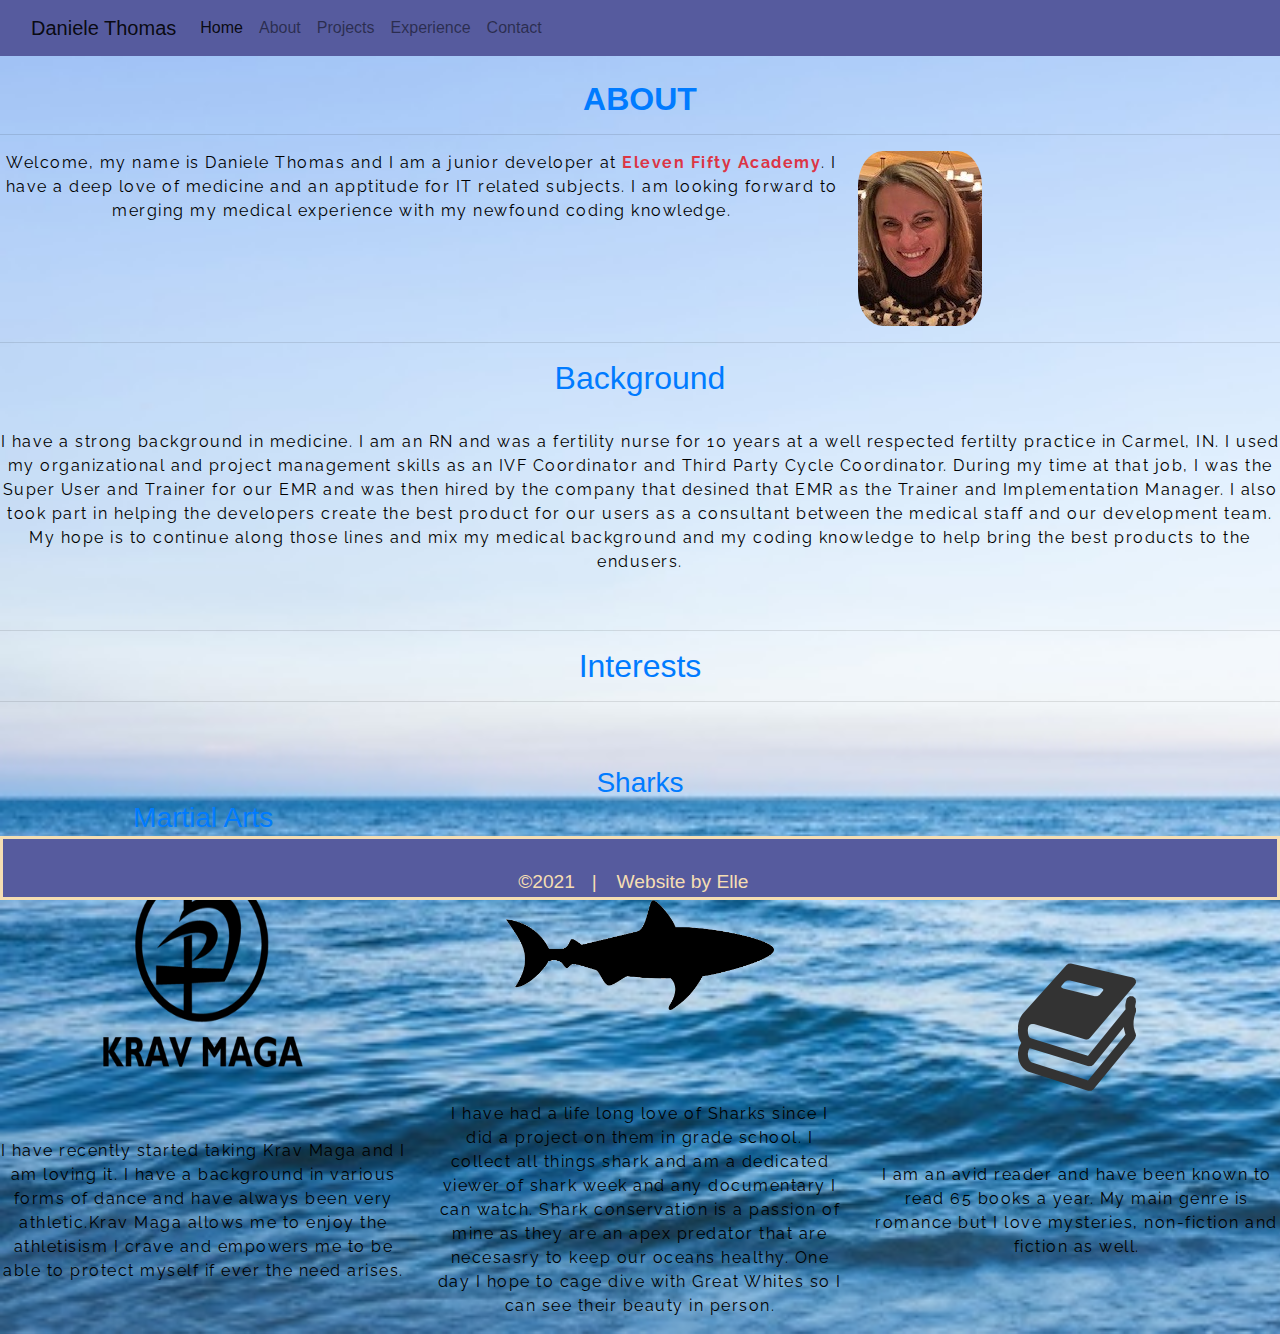
<file: About.html>
<!DOCTYPE html>
<html lang="en">
<head>
    <meta charset="UTF-8">
    <meta http-equiv="X-UA-Compatible" content="IE=edge">
    <meta name="viewport" content="width=device-width, initial-scale=1.0">
    <link rel="stylesheet" href="main.css">
    <link rel="stylesheet" href="https://stackpath.bootstrapcdn.com/bootstrap/4.4.1/css/bootstrap.min.css" integrity="sha384-Vkoo8x4CGsO3+Hhxv8T/Q5PaXtkKtu6ug5TOeNV6gBiFeWPGFN9MuhOf23Q9Ifjh" crossorigin="anonymous">
    <link rel="stylesheet" href="https://use.fontawesome.com/releases/v5.6.0/css/all.css" integrity="sha384-aOkxzJ5uQz7WBObEZcHvV5JvRW3TUc2rNPA7pe3AwnsUohiw1Vj2Rgx2KSOkF5+h" crossorigin="anonymous">
	<!--Bootstrap-->
<link rel="stylesheet" href="https://stackpath.bootstrapcdn.com/bootstrap/4.1.3/css/bootstrap.min.css" integrity="sha384-MCw98/SFnGE8fJT3GXwEOngsV7Zt27NXFoaoApmYm81iuXoPkFOJwJ8ERdknLPMO" crossorigin="anonymous">
	<!--Google fonts-->
<link href="https://fonts.googleapis.com/css?family=Cinzel+Decorative|Open+Sans+Condensed:300|Pompiere|Raleway" rel="stylesheet">
    <title>About</title>
</head>
<div class="sticky-top">

    <nav class="navbar navbar-expand-lg navbar-light " style="background-color: #565b9e">
      <div class="container-fluid">
        <a class="navbar-brand" href="index.html">Daniele Thomas</a> 
        <button class="navbar-toggler" type="button" data-bs-toggle="collapse" data-bs-target="#navbarNavAltMarkup" aria-controls="navbarNavAltMarkup" aria-expanded="false" aria-label="Toggle navigation">
          <span class="navbar-toggler-icon"></span>
        </button>
        <div class="collapse navbar-collapse" id="navbarNavAltMarkup">
          <div class="navbar-nav">
            
            <a class="nav-link active" aria-current="page" href="index.html">Home</a>
            <a class="nav-link" href="About.html">About</a>
            
            <a class="nav-link" href="Projects.html">Projects</a>
        
            <a class="nav-link" href="Experience.html">Experience</a>
            <a class="nav-link" href="Contact.html">Contact</a>
          
        </div>
      </div>
    </nav></div>
<body class="about">
    <br>
    

    <h2 class="text-center text-primary text-uppercase"><strong>About</strong></h2>

    <hr>
<div class="row">
    <div class="col-md-8">
    <p>Welcome, my name is Daniele Thomas and I am a junior developer at <strong><a href="https://www.elevenfifty.org" class="text-danger">Eleven Fifty Academy</a></strong>. I have a deep love of medicine and an apptitude for IT related subjects. I am looking forward to merging my medical experience with my newfound coding knowledge.</p></div>
    <div class="col-md-4>"><img src="Assets/Daniele4.jpg" alt="Daniele pic"></div></div>

    <hr>

    <h2 class="text-primary">Background</h2>
    <br>
    <p>I have a strong background in medicine. I am an RN and was a fertility nurse for 10 years at a well respected fertilty practice in Carmel, IN. I used my organizational and project management skills as an IVF Coordinator and Third Party Cycle Coordinator. During my time at that job, I was the Super User and Trainer for our EMR and was then hired by the company that desined that EMR as the Trainer and Implementation Manager. I also took part in helping the developers create the best product for our users as a consultant between the medical staff and our development team. My hope is to continue along those lines and mix my medical background and my coding knowledge to help bring the best products to the endusers.</p>
    <br>
    <hr>

    <h2 class="text-primary">Interests</h2>
    <hr>

    <div class="row">
        <div class="col-md-4">
            <br>
            <br>
           
            
            <h3 class="text-primary">Martial Arts</h3>
            <br>
            <a href="https://kravmagaindy.com/"><img  class="krav" src="Assets/krav-maga-logo-DE85039B5E-seeklogo.com.png"></a>
            <br>
            <br>
            <br>
            <br>
            <p class="text-default">I have recently started taking Krav Maga and I am loving it. I have a background in various forms of dance and have always been very athletic.Krav Maga allows me to enjoy the athletisism I crave and empowers me to be able to protect myself if ever the need arises.</p>
        </div>
        <div class="col-md-4">
            <br>
            <br>
           
            <h3 class="text-primary">Sharks</h3>
            <br>
            <br>
            <br>
            <img class="aicon" src="Assets/transparentsharkicon.png">
            <br>
            <br>
            <br>
            <br>
            <p class="text-default">I have had a life long love of Sharks since I did a project on them in grade school. I collect all things shark and am a dedicated viewer of shark week and any documentary I can watch. Shark conservation is a passion of mine as they are an apex predator that are necesasry to keep our oceans healthy. One day I hope to cage dive with Great Whites so I can see their beauty in person.</p>
        </div>
        <div class="col-md-4">
            <br>
            <br>
            <br>
            <h3 class="text-primary">Reading</h3>
            <br>
            <br>
            <br>
            <img src="Assets/book_stack.png">
            <br>
            <br>
            <br>
            <br>
            <p class="text-default">I am an avid reader and have been known to read 65 books a year. My main genre is romance but I love mysteries, non-fiction and fiction as well. </p>
        </div>

       <br>
       <br>
        <br>
        <br>
        <br>
        <br>

       
       
    </div>
    <footer>
        <span>&copy;2021</span>
            <ul id="menuFooter">
                <li>Website by Elle</li>
            </ul>
    </footer>

    <script src="https://code.jquery.com/jquery-3.4.1.slim.min.js" integrity="sha384-J6qa4849blE2+poT4WnyKhv5vZF5SrPo0iEjwBvKU7imGFAV0wwj1yYfoRSJoZ+n" crossorigin="anonymous"></script>
    <script src="https://cdn.jsdelivr.net/npm/popper.js@1.16.0/dist/umd/popper.min.js" integrity="sha384-Q6E9RHvbIyZFJoft+2mJbHaEWldlvI9IOYy5n3zV9zzTtmI3UksdQRVvoxMfooAo" crossorigin="anonymous"></script>
    <script src="https://stackpath.bootstrapcdn.com/bootstrap/4.4.1/js/bootstrap.min.js" integrity="sha384-wfSDF2E50Y2D1uUdj0O3uMBJnjuUD4Ih7YwaYd1iqfktj0Uod8GCExl3Og8ifwB6" crossorigin="anonymous"></script>    

</body>
</html>
</file>
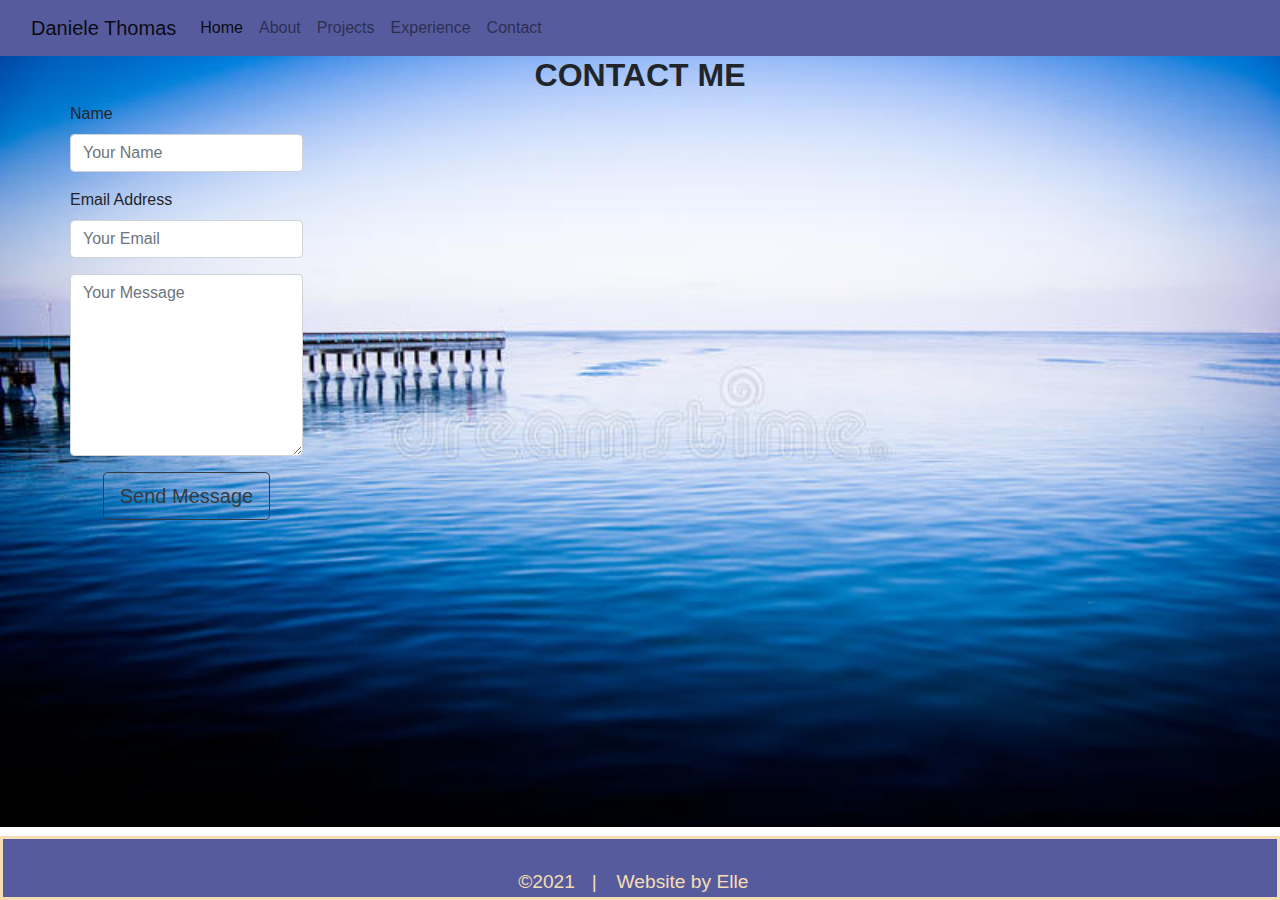
<file: Contact.html>
<!DOCTYPE html>
<html lang="en">
<head>
    <meta charset="UTF-8">
    <meta http-equiv="X-UA-Compatible" content="IE=edge">
    <meta name="viewport" content="width=device-width, initial-scale=1.0">
    <link rel="stylesheet" href="main.css">
    <link rel="stylesheet" href="https://stackpath.bootstrapcdn.com/bootstrap/4.4.1/css/bootstrap.min.css" integrity="sha384-Vkoo8x4CGsO3+Hhxv8T/Q5PaXtkKtu6ug5TOeNV6gBiFeWPGFN9MuhOf23Q9Ifjh" crossorigin="anonymous">
    <link rel="stylesheet" href="https://use.fontawesome.com/releases/v5.6.0/css/all.css" integrity="sha384-aOkxzJ5uQz7WBObEZcHvV5JvRW3TUc2rNPA7pe3AwnsUohiw1Vj2Rgx2KSOkF5+h" crossorigin="anonymous">
	<!--Bootstrap-->
<link rel="stylesheet" href="https://stackpath.bootstrapcdn.com/bootstrap/4.1.3/css/bootstrap.min.css" integrity="sha384-MCw98/SFnGE8fJT3GXwEOngsV7Zt27NXFoaoApmYm81iuXoPkFOJwJ8ERdknLPMO" crossorigin="anonymous">
	<!--Google fonts-->
<link href="https://fonts.googleapis.com/css?family=Cinzel+Decorative|Open+Sans+Condensed:300|Pompiere|Raleway" rel="stylesheet">
    <title>Contact</title>
</head>
<div class="sticky-top">

    <nav class="navbar navbar-expand-lg navbar-light " style="background-color: #565b9e">
      <div class="container-fluid">
        <a class="navbar-brand" href="Index.html">Daniele Thomas</a> 
        <button class="navbar-toggler" type="button" data-bs-toggle="collapse" data-bs-target="#navbarNavAltMarkup" aria-controls="navbarNavAltMarkup" aria-expanded="false" aria-label="Toggle navigation">
          <span class="navbar-toggler-icon"></span>
        </button>
        <div class="collapse navbar-collapse" id="navbarNavAltMarkup">
          <div class="navbar-nav">
            
            <a class="nav-link active" aria-current="page" href="Index.html">Home</a>
            <a class="nav-link" href="About.html">About</a>
            
            <a class="nav-link" href="Projects.html">Projects</a>
            
            <a class="nav-link" href="Experience.html">Experience</a>
            <a class="nav-link" href="Contact.html">Contact</a>
           
          </div>
        </div>
      </div>
    </nav></div>
    <body class="contact">
    <script src="https://code.jquery.com/jquery-3.3.1.slim.min.js" integrity="sha384-q8i/X+965DzO0rT7abK41JStQIAqVgRVzpbzo5smXKp4YfRvH+8abtTE1Pi6jizo" crossorigin="anonymous"></script>
<script src="https://cdnjs.cloudflare.com/ajax/libs/popper.js/1.14.3/umd/popper.min.js" integrity="sha384-ZMP7rVo3mIykV+2+9J3UJ46jBk0WLaUAdn689aCwoqbBJiSnjAK/l8WvCWPIPm49" crossorigin="anonymous"></script>
<script src="https://stackpath.bootstrapcdn.com/bootstrap/4.1.3/js/bootstrap.min.js" integrity="sha384-ChfqqxuZUCnJSK3+MXmPNIyE6ZbWh2IMqE241rYiqJxyMiZ6OW/JmZQ5stwEULTy" crossorigin="anonymous"></script>
	   <!-- Contact Section -->
        <section id="contact"></section>
        <div class="container">
                <h2 class="text-center text-uppercase"><i class="fas fa-comments"></i><strong>Contact Me</strong></h2>
                <div class="row">
                  <form action="https://formspree.io/f/xknkowlg" method="POST" class="align-content-center">
                    <div class="control-group">
                      <div class="form-group">
                        <label>Name</label>
                        <input
                          type="text"
                          class="form-control"
                          placeholder="Your Name"
                          id="name"
                          required
                          data-validation-required-message="Please enter your name"
                          name="name"
                          >
                        <p class="help-block text-danger"></p>
                      </div>
                    </div>
                    <div class="control-group">
                      <div class="form-group">
                        <label>Email Address</label>
                        <input
                          type="email"
                          class="form-control"
                          placeholder="Your Email"
                          id="email"
                          required
                          data-validation-required-message="Please enter your email"
                          name="_replyto"
                        >
                        <p class="help-block text-danger"></p>
                      </div>
                    </div>
                    <div class="control-group">
                      <div class="form-group">
                        <textarea
                          class="form-control"
                          rows="7"
                          placeholder="Your Message"
                          id="message"
                          required
                          data-validation-required-message="Please leave a message"
                          name="message"
                        ></textarea>
                        <p class="help-block text-danger"></p>
                      </div>
                    </div>
                    <div class="text-center">
                      <div id="success"></div>
                      <button type="submit" class="btn btn-lg btn-outline-dark">
                        <i class="fa fa-paper-plane-o" aria-hidden="true"></i>
                        Send Message
                      </button>
                    </div>
                  </form>
                </div>
              </div>
            </body>

<footer>
    <span>&copy;2021</span>
        <ul id="menuFooter">
            <li>Website by Elle</li>
        </ul>
</footer>

<script src="https://code.jquery.com/jquery-3.4.1.slim.min.js" integrity="sha384-J6qa4849blE2+poT4WnyKhv5vZF5SrPo0iEjwBvKU7imGFAV0wwj1yYfoRSJoZ+n" crossorigin="anonymous"></script>
<script src="https://cdn.jsdelivr.net/npm/popper.js@1.16.0/dist/umd/popper.min.js" integrity="sha384-Q6E9RHvbIyZFJoft+2mJbHaEWldlvI9IOYy5n3zV9zzTtmI3UksdQRVvoxMfooAo" crossorigin="anonymous"></script>
<script src="https://stackpath.bootstrapcdn.com/bootstrap/4.4.1/js/bootstrap.min.js" integrity="sha384-wfSDF2E50Y2D1uUdj0O3uMBJnjuUD4Ih7YwaYd1iqfktj0Uod8GCExl3Og8ifwB6" crossorigin="anonymous"></script>    
</body>
</html>
</html>
</file>
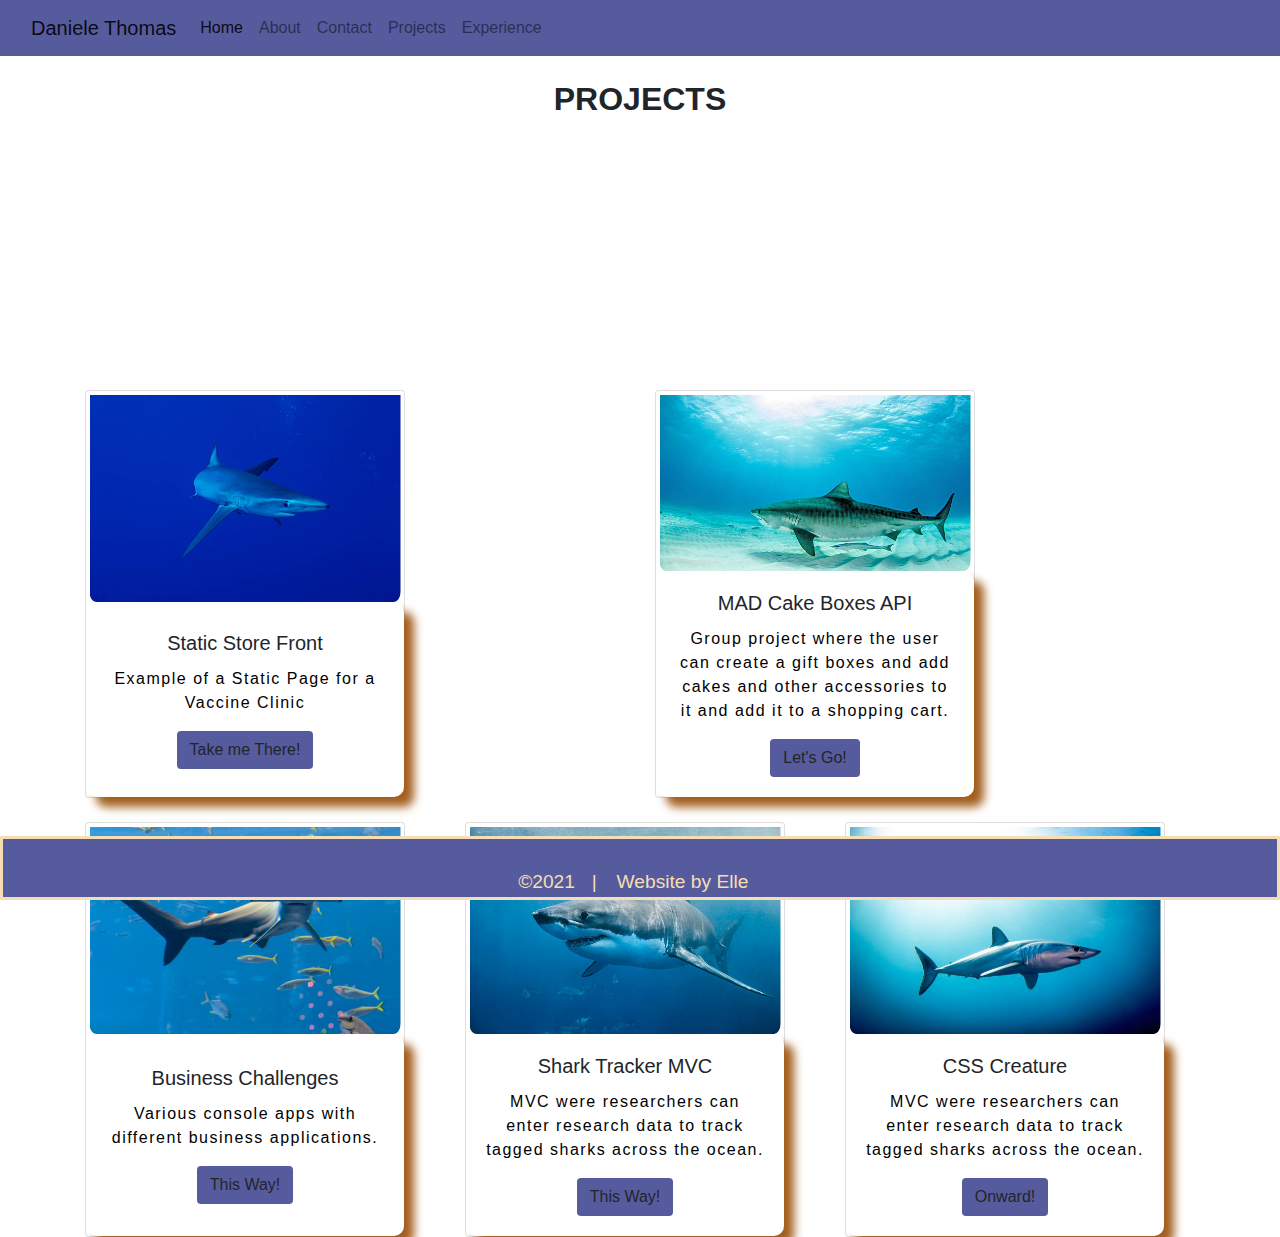
<file: Projects1.html>
<!DOCTYPE html>
<html lang="en">
<head>
    <meta charset="UTF-8">
    <meta http-equiv="X-UA-Compatible" content="IE=edge">
    <meta name="viewport" content="width=device-width, initial-scale=1.0">
    <link rel="stylesheet" href="main.css">
    <link rel="stylesheet" href="https://stackpath.bootstrapcdn.com/bootstrap/4.4.1/css/bootstrap.min.css" integrity="sha384-Vkoo8x4CGsO3+Hhxv8T/Q5PaXtkKtu6ug5TOeNV6gBiFeWPGFN9MuhOf23Q9Ifjh" crossorigin="anonymous">
    <title>Daniele Thomas Projects</title>
</head>
<div class="sticky-top">

<nav class="navbar navbar-expand-lg navbar-light " style="background-color: #565b9e">
  <div class="container-fluid">
    <a class="navbar-brand" href="#">Daniele Thomas</a>
    <button class="navbar-toggler" type="button" data-bs-toggle="collapse" data-bs-target="#navbarNavAltMarkup" aria-controls="navbarNavAltMarkup" aria-expanded="false" aria-label="Toggle navigation">
      <span class="navbar-toggler-icon"></span>
    </button>
    <div class="collapse navbar-collapse" id="navbarNavAltMarkup">
      <div class="navbar-nav">
        <a class="nav-link active" aria-current="page" href="Index.html">Home</a>
        <a class="nav-link" href="About.html">About</a>
        <a class="nav-link" href="Contact.html">Contact</a>
        <a class="nav-link" href="Projects.html">Projects</a>
    
        <a class="nav-link" href="Experience.html">Experience</a>
        
      </div>
    </div>
  </div>
</nav></div>
<body>
<br>
  <h2 class="text-center text-color:black text-uppercase"><strong>Projects</strong></h2>
<br/>
<br/>
<br/>


  
  <!--<div><img class="icon" src="assets/transparentsharkicon.png" alt="Shark Icon"></div>-->

  <!--<a  class="btn btn-lg btn-outline-light align-content-center" href="About.html"  role="button" data-toggle="popover" data-trigger="focus" title="Entrance to site" data-content="This button will take you to the about section of Daniele's portfolio">Welcome</a>-->
 <br>
 <br>
 <br>
 <br>
 <br>
 <br>
 <br>
 <br>
 
  <div class="container">
    <div class="row">
      <div class="col">
   <div class="card h-100" style="width: 20rem;">
        <img src="Assets/FreeBlueShark.jpg" class="card-img-top" alt="...">
        <div class="card-body">
          <h5 class="card-title">Static Store Front</h5>
          <p class="card-text">Example of a Static Page for a Vaccine Clinic</p>
          <a href="https://danisthomas.github.io/StaticStoreFront/" class="btn"style="background-color:#565b9e">Take me There!</a>
        </div>
      </div>
    </div>
   
   <div class="col">
           <div class="card h-100" style="width: 20rem;">
        <img src="Assets/FreeTigerShark2.jpg" class="card-img-top" alt="...">
        <div class="card-body">
          <h5 class="card-title">MAD Cake Boxes API</h5>
          <p class="card-text">Group project where the user can create a gift boxes and add cakes and other accessories to it and add it to a shopping cart.</p>
          <a href="https://github.com/danisthomas/MADCakeBoxes.git" class="btn" style="background-color:#565b9e">Let's Go!</a>
        </div>
      </div>
    </div>
  </div>
  
      <br>
      <div class="row">
        <div class="col">
      <div class="card h-100" style="width: 20rem;">
        <img src="Assets/FreeHammerHead.jpg" class="card-img-top" alt="...">
        <div class="card-body">
          <h5 class="card-title">Business Challenges</h5>
          <p class="card-text">Various console apps with different business applications.</p>
          <a href="https://github.com/danisthomas/GoldBadgeAppChallenges" class="btn"style="background-color:#565b9e">This Way!</a>
        </div>
      </div>
    </div>

   
      <div class="col">
    <div class="card h-100" style="width: 20rem;">
      <img src="Assets/FreeGreatWhite.jpg" class="card-img-top" alt="...">
      <div class="card-body">
        <h5 class="card-title">Shark Tracker MVC</h5>
        <p class="card-text">MVC were researchers can enter research data to track tagged sharks across the ocean.</p>
        <a href="https://github.com/danisthomas/SharkTracker.git" class="btn"style="background-color:#565b9e">This Way!</a>
      </div>
    </div>
  </div>
 
    <div class="col">
      <div class="card h-100" style="width: 20rem;">
        <img src="Assets/FreeMakoShark.jpg" class="card-img-top" alt="...">
        <div class="card-body">
          <h5 class="card-title">CSS Creature</h5>
          <p class="card-text">MVC were researchers can enter research data to track tagged sharks across the ocean.</p>
          <a href="https://codepen.io/Danisthomas/full/xxOmwBm" class="btn"style="background-color:#565b9e">Onward!</a>
        </div>
      </div>
    </div>
  </div>
</div>

  <footer>
    <span>&copy;2021</span>
        <ul id="menuFooter">
            <li>Website by Elle</li>
        </ul>
</footer>

    <script src="https://code.jquery.com/jquery-3.4.1.slim.min.js" integrity="sha384-J6qa4849blE2+poT4WnyKhv5vZF5SrPo0iEjwBvKU7imGFAV0wwj1yYfoRSJoZ+n" crossorigin="anonymous"></script>
    <script src="https://cdn.jsdelivr.net/npm/popper.js@1.16.0/dist/umd/popper.min.js" integrity="sha384-Q6E9RHvbIyZFJoft+2mJbHaEWldlvI9IOYy5n3zV9zzTtmI3UksdQRVvoxMfooAo" crossorigin="anonymous"></script>
    <script src="https://stackpath.bootstrapcdn.com/bootstrap/4.4.1/js/bootstrap.min.js" integrity="sha384-wfSDF2E50Y2D1uUdj0O3uMBJnjuUD4Ih7YwaYd1iqfktj0Uod8GCExl3Og8ifwB6" crossorigin="anonymous"></script>    
</body>
</html>
</file>
<file: main.css>
body {
    
    background-size: cover;
    height: 100%;
    background-repeat: no-repeat;
    }

    .about{
        background-image: url(Assets/fantastic-seascape-with-ripples_1232-424.jpg);
        background-size:cover;
        background: position 100%;
    }
    .contact{
        background-image: url(Assets/blue-winter-sea-landscape-15961853.jpg);
        background-size:cover;
        background: position 100%;
    }
    .experience{
        background-image: url(Assets/FreeJumpingGreatWhite.jpg);
        background-size:cover;
        background: position 100%;
    }
.icon{
    
    height:150px;
    align-items: center;
    padding: 20px;
    position:relative;
    top: 250px;
    left:1125px;
    }
    .aicon{
    
        height:150px;
        align-items: center;
        padding: 20px;
        position:relative;
       ;
       
        }

    .eicon{
    
        height:150px;
        align-items: center;
        padding: 20px;
        position:relative;
        top: 10px;
        left:1105px;
        }
   
h1{
    text-align: center;
}
h2{
    text-align: center;
}
.contact{
	align-content: center;
}
  
  p{
      font-family: 'Raleway', sans-serif;
      text-align: center;
      letter-spacing: 1.5px;
      color: black;
      font-size: 1em;
      align-content: center;
  }
  img.center {
      display: block;
      margin: 0 auto;
  }
  button{
      align-content: center;
  }
  .col-md-4{
      align-content: center;
      text-align: center;
  }
  .card-body{
      align-content: center;
      text-align: center;
  }
  .card-img-top{
      padding-top: 3.5px;
      padding-left: 3.5px;
      padding-right: 3.5px;
      border-radius: 10px;
  }
  .card-body{
      box-shadow:10px 10px 10px rgb(163, 94, 29);
      border-radius: 10px;
  }
  img{
      border-radius: 20%;
  }
  .krav{
      border-radius: 0%;
      height: 200px;
      width: 200px;
  }
  .text-light{
      color: #f8f9fa;
  }
  .text-center{
      text-align: center;
  }
  footer {
    background-color: #565b9e;
    height: 25px;
    font-size: 1.2em;
    color:wheat;
    text-align: center;
    padding: 1.5em 2.0em;
    position: fixed;
    bottom: 0;
    position: fixed;
    left: 0;
    width: 100%;
    border: solid, 
}
footer ul#menuFooter {
    display: inline-block;
    list-style: none;
    margin: 0 0 0 0.6em;
    padding: 0;
}

footer ul li {
    display: inline-block;
    padding: 0 0.7em 0 0;
    margin: 0;
}

footer ul li::before {
    content: "| ";
    padding-right: 00.75em;
}

footer a, footer a:visited {
    color: wheat;
    text-decoration: none;

}

footer a:hover {
    color: wheat;
    text-decoration: underline;
}
.navbar-brand{
    font-family:'Franklin Gothic Medium', 'Arial Narrow', Arial, sans-serif ;
}
  © 2021 GitHub, Inc.
</file>
